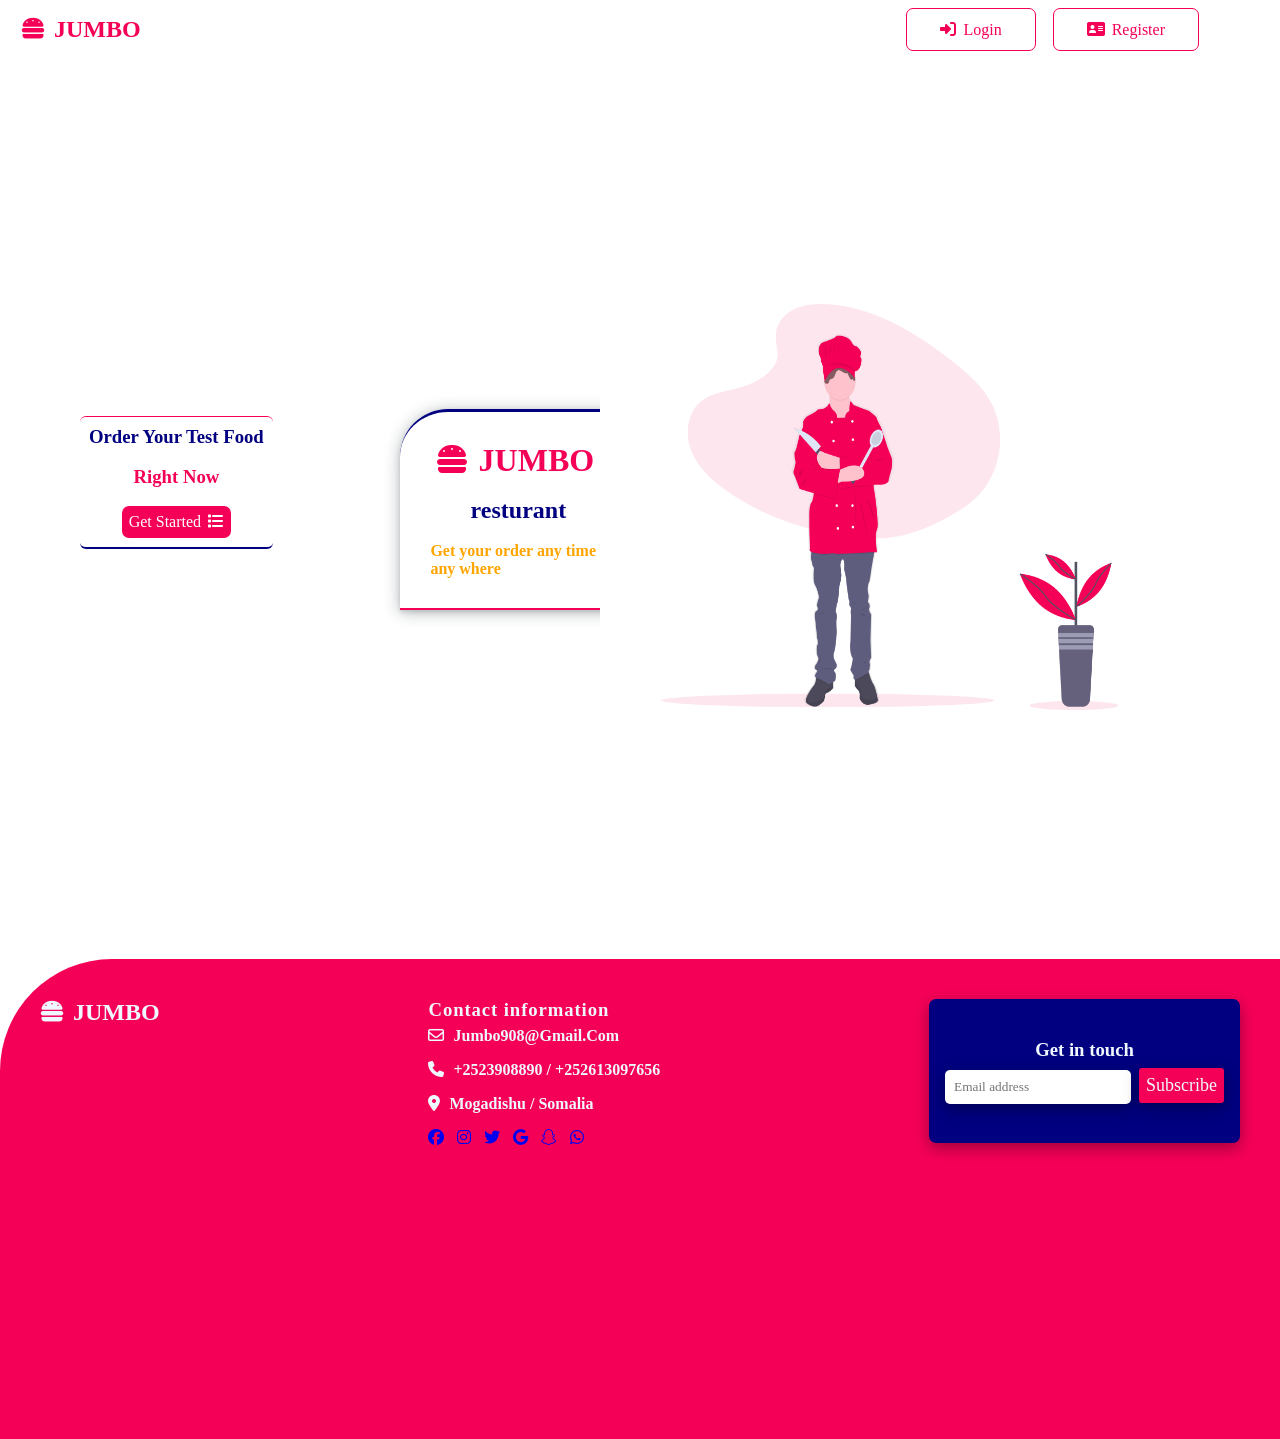
<file: index.html>
<!DOCTYPE html>
<html lang="en">
<head>
    <meta charset="UTF-8">
    <meta http-equiv="X-UA-Compatible" content="IE=edge">
    <meta name="viewport" content="width=device-width, initial-scale=1.0">
    <link rel="stylesheet" href="https://cdnjs.cloudflare.com/ajax/libs/font-awesome/6.2.1/css/all.min.css">

    <link rel="stylesheet" href="style.css">
    <title>JUMBO</title>
</head>
<body>
    <header>
        <h2 class="brand"><i class="fa-solid fa-burger"></i> JUMBO</h2>        
        <nav>
            <a href="login.html"><i class="fa-solid fa-right-to-bracket"></i>login</a>
            <a href="register.html"><i class="fa-solid fa-address-card"></i>Register</a>
        </nav>
        <div class="row">
            <input type="checkbox" id="hamburger">
            <label for="hamburger" class="hamburger">
                <span class="line"></span>
                <span class="line"></span>
                <span class="line"></span>
            </label>
        </div>    </header>
    <section id="home">
        <div class="dilog">
            <h3 class="d1">Order your test food </h3><br>
            <h3 class="d2">right now</h3><br>
            <a href="FOOD ORD/index.html">get started<i class="fa-solid fa-list"></i></a>
        </div>
        <div class="ads">
            <span><h2 class="brand"><i class="fa-solid fa-burger"></i> JUMBO</h2><br><h3>resturant</h3><br></span>
            <b>Get your order any time any where </b>
        </div>
        <div class="hero-img">
            <img src="imgs/undraw_Chef_cu0r.png" alt="chef">
        </div>
    </section>
    <footer>
        <div class="f-brand">
            <h2 class="brand"><i class="fa-solid fa-burger"></i> JUMBO</h2>
        </div>
        <div class="c-info">
            <h3>Contact information</h3>
            <span class="email-b"><i class="fa-regular fa-envelope"></i><b>jumbo908@gmail.com</b></span>
            <span class="phone-b"><i class="fa-solid fa-phone"></i><b>+2523908890 / +252613097656</b></span>
            <span class="location"><i class="fa-solid fa-location-dot"></i><b>Mogadishu / somalia</b></span>
            <span class="social-icons">
                <a href="#"><i class="fa-brands fa-facebook"></i></a>
                <a href="#"><i class="fa-brands fa-instagram"></i></a>
                <a href="#"><i class="fa-brands fa-twitter"></i></a> 
                <a href="#"><i class="fa-brands fa-google"></i></a>
                <a href="#"><i class="fa-brands fa-snapchat"></i></a> 
                <a href="#"><i class="fa-brands fa-whatsapp"></i></a>         
            </span>
        </div>
        <div class="get-in-touch">
            <h3>Get in touch</h3>
            <form >
                <input type="email" name="email" placeholder="Email address" required>
                <button type="submit">Subscribe</button>
            </form>
        </div>
    </footer>
</body>
</html>
</file>
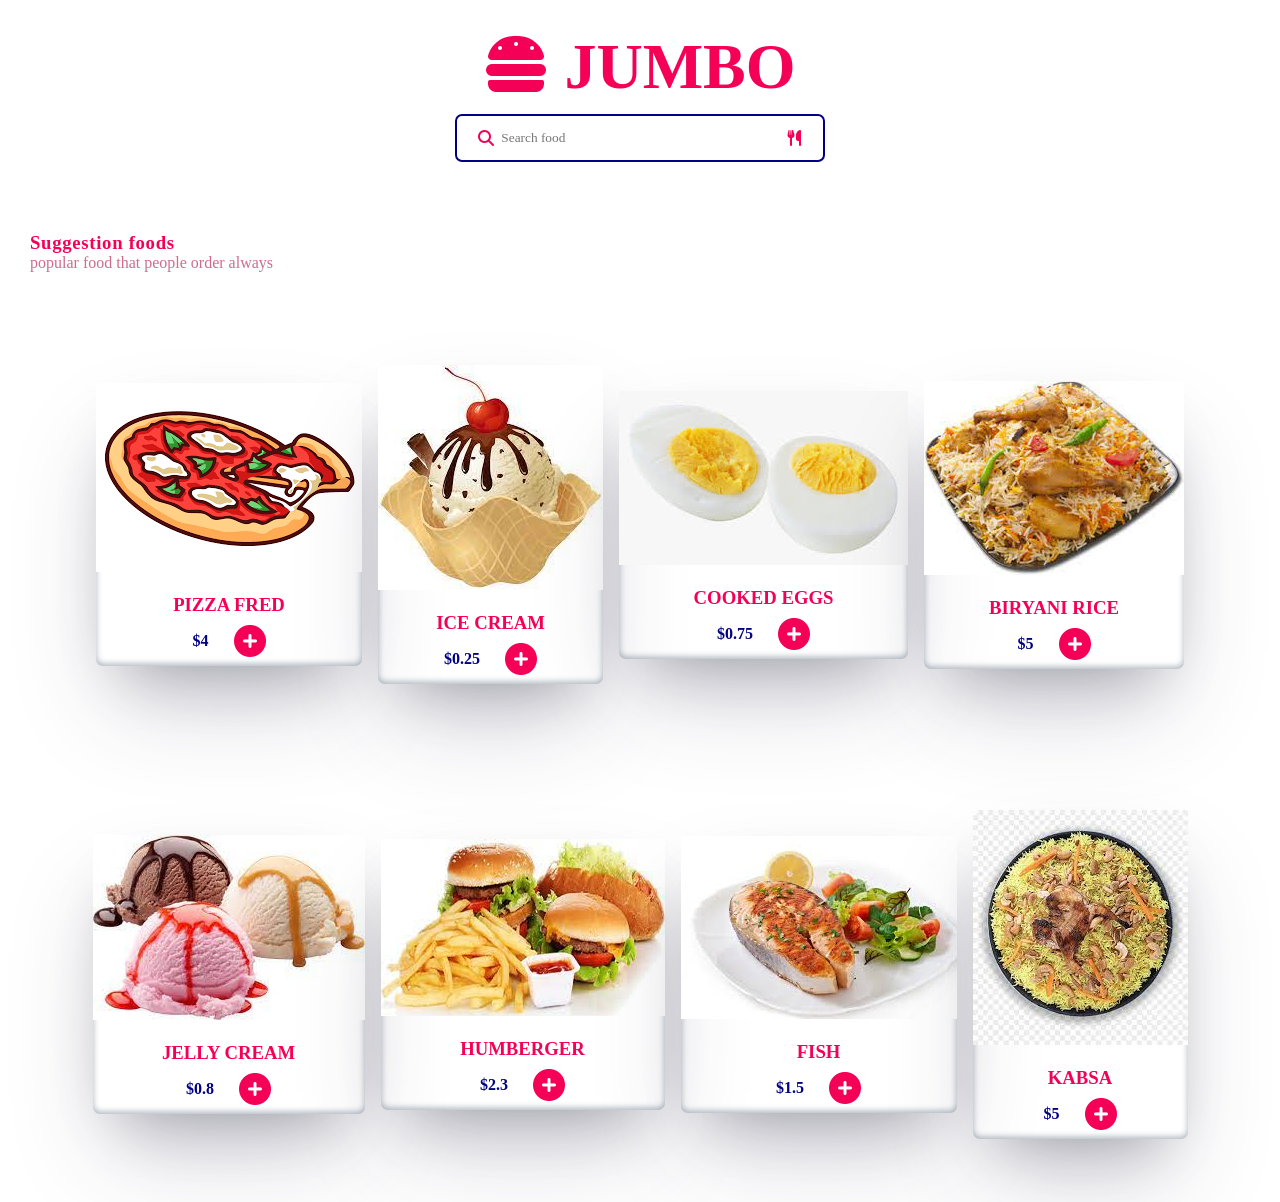
<file: FOOD ORD/index.html>
<!DOCTYPE html>
<html lang="en">
<head>
    <meta charset="UTF-8">
    <meta http-equiv="X-UA-Compatible" content="IE=edge">
    <meta name="viewport" content="width=device-width, initial-scale=1.0">
    <link rel="stylesheet" href="https://cdnjs.cloudflare.com/ajax/libs/font-awesome/6.2.1/css/all.min.css">
    <link rel="stylesheet" href="style.css">
    <title>test-page</title>
</head>
<body>
    <header>
        <h2 class="brand"><i class="fa-solid fa-burger"></i> JUMBO</h2>
        <span class="search"><i class="fa-solid fa-magnifying-glass" id="magni"></i><input type="search" name="search" placeholder="Search food"><i class="fa-solid fa-utensils" id="fork"></i></span>        
    </header>
    <div class="suggest">
        <h3>Suggestion foods</h3>
        <p>popular food that people order always</p>
    </div>
    <section>
        <div class="card">
            <div class="img">
                <img src="imgs/pizzza.png" alt="pizza">       
            </div><br>
        <div class="i-name">
            <h3>PIZZA FRED</h3>
        </div>
        <div class="or-plus">
            <b>$4</b><i class="fa-solid fa-circle-plus"></i>
        </div>            
        </div>

        <div class="card">
            <div class="img">
                <img src="imgs/test.jpg" alt="ice-cream">       
            </div><br>
        <div class="i-name">
            <h3>ICE CREAM</h3>
        </div>
        <div class="or-plus">
            <b>$0.25</b><i class="fa-solid fa-circle-plus"></i>
        </div>            
        </div>
        <div class="card">
            <div class="img">
                <img src="imgs/eggs.jpg" alt="ice-cream">       
            </div><br>
        <div class="i-name">
            <h3>COOKED EGGS</h3>
        </div>
        <div class="or-plus">
            <b>$0.75</b>
            <i id="p-plus" class="fa-solid fa-circle-plus" onclick="myFunction()"></i><i id="tick" class="fa-solid fa-circle-check" onclick="myFunction()"></i>
        </div>            
        </div>
        <div class="card">
            <div class="img">
                <img src="imgs/biryani.jpg" alt="ice-cream">       
            </div><br>
        <div class="i-name">
            <h3>BIRYANI RICE</h3>
        </div>
        <div class="or-plus">
            <b>$5</b>  <span class="add">
                <i id="p-plus" class="fa-solid fa-circle-plus" onclick="myFunction()"></i><i id="tick" class="fa-solid fa-circle-check" onclick="myFunction()"></i>
            </span>
        </div>            
        </div>
        <div class="card">
            <div class="img">
                <img src="imgs/ice-cream.jpg" alt="ice-cream">       
            </div><br>
        <div class="i-name">
            <h3>JELLY CREAM</h3>
        </div>
        <div class="or-plus">
            <b>$0.8</b>  <span class="add">
                <i id="p-plus" class="fa-solid fa-circle-plus" onclick="myFunction()"></i><i id="tick" class="fa-solid fa-circle-check" onclick="myFunction()"></i>
            </span>
        </div>            
        </div>
        <div class="card">
            <div class="img">
                <img src="imgs/humberger.jpg" alt="ice-cream">       
            </div><br>
        <div class="i-name">
            <h3>HUMBERGER</h3>
        </div>
        <div class="or-plus">
            <b>$2.3</b>  <span class="add">
                <i id="p-plus" class="fa-solid fa-circle-plus" onclick="myFunction()"></i><i id="tick" class="fa-solid fa-circle-check" onclick="myFunction()"></i>
            </span>
        </div>            
        </div>

        <div class="card">
            <div class="img">
                <img src="imgs/fish.jpg" alt="ice-cream">       
            </div><br>
        <div class="i-name">
            <h3>FISH</h3>
        </div>
        <div class="or-plus">
            <b>$1.5</b>  <span class="add">
                <i id="p-plus" class="fa-solid fa-circle-plus" onclick="myFunction()"></i><i id="tick" class="fa-solid fa-circle-check" onclick="myFunction()"></i>
            </span>
        </div>            
        </div>
        <div class="card">
            <div class="img">
                <img src="imgs/kabsa.jpg" alt="ice-cream">       
            </div><br>
        <div class="i-name">
            <h3>KABSA</h3>
        </div>
        <div class="or-plus">
            <b>$5</b>  <span class="add">
                <i id="p-plus" class="fa-solid fa-circle-plus" onclick="myFunction()"></i><i id="tick" class="fa-solid fa-circle-check" onclick="myFunction()"></i>
            </span>
        </div>            
        </div>

    </section>
</body>
<script>
    function myFunction() {
  var x = document.getElementById("tick");
  var y = document.getElementById("p-plus")
  if (x.style.display === "none") {
    x.style.display = "block";
    y.style.display = "none";
  } else {
    x.style.display = "none";
    y.style.display = "block"
  }
}

</script>
</html>
</file>
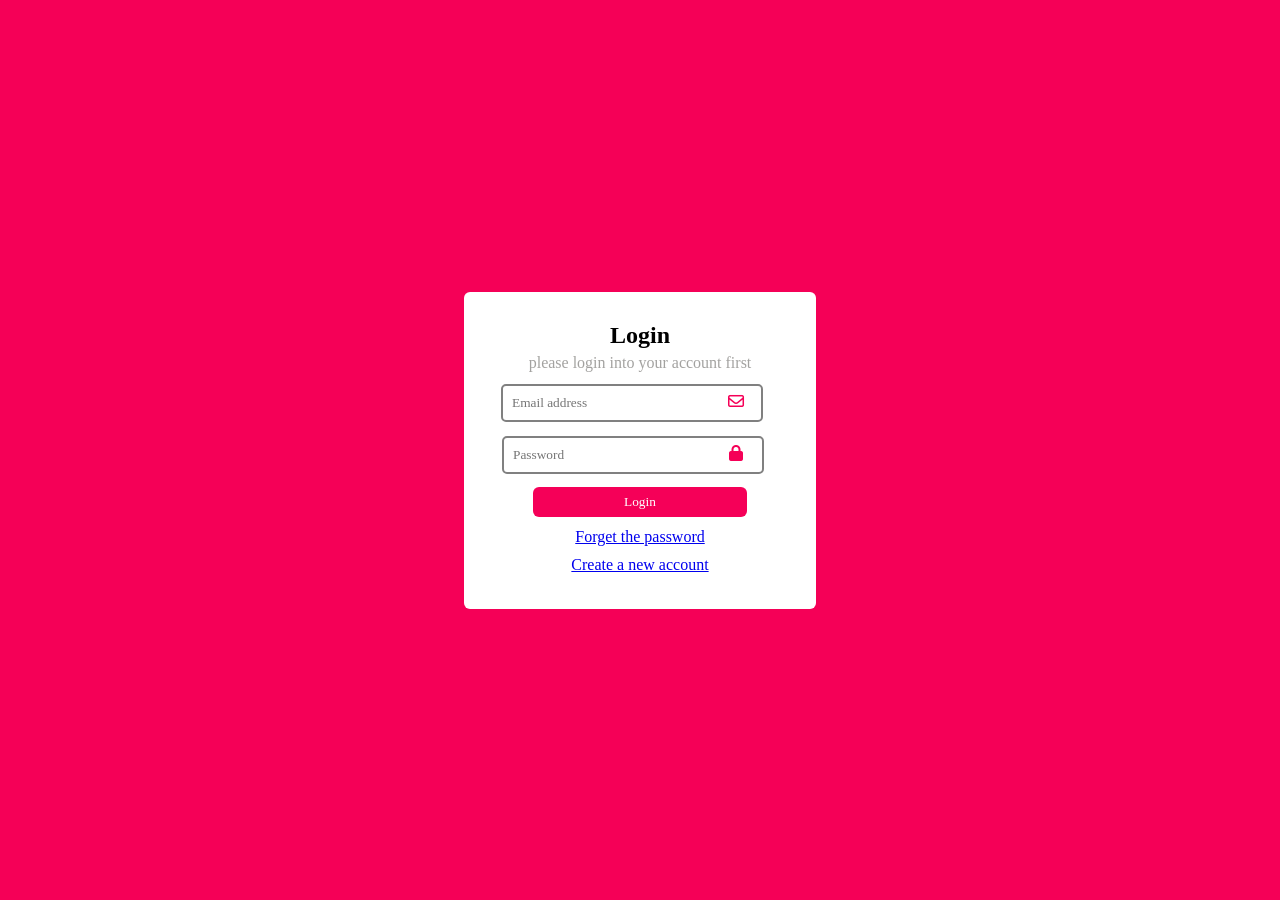
<file: login.html>
<!DOCTYPE html>
<html lang="en">
<head>
    <meta charset="UTF-8">
    <meta http-equiv="X-UA-Compatible" content="IE=edge">
    <meta name="viewport" content="width=device-width, initial-scale=1.0">
    <link rel="stylesheet" href="https://cdnjs.cloudflare.com/ajax/libs/font-awesome/6.2.1/css/all.min.css">
    <link rel="stylesheet" href="style.css">
    <title>login-page</title>
</head>
<body>
    <section class="login">
        <form action="/action_page.php" method="get" autocomplete="on">
            <h2>Login</h2>
            <p>please login into your account first</p>
            <span><input type="email" name="email" placeholder="Email address"><i class="fa-regular fa-envelope"></i></span>
            <span><input type="password"name="password" placeholder="Password"><i class="fa-solid fa-lock"></i></span>
            <button type="submit">Login</button>
            <a href="#">Forget the  password</a>
            <a href="register.html">Create a new account</a>
        </form>
    </section>
</body>
</html>
</file>
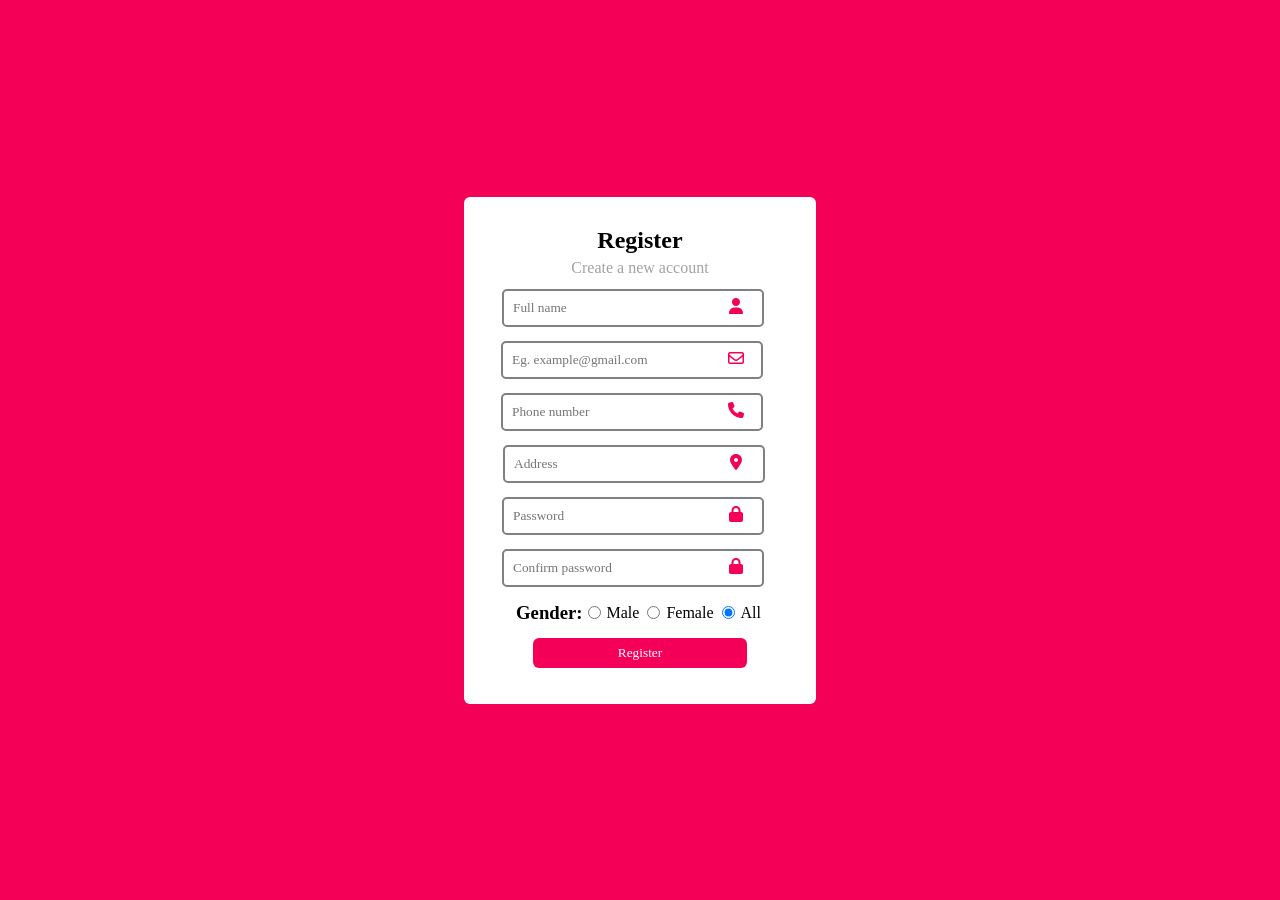
<file: register.html>
<!DOCTYPE html>
<html lang="en">
<head>
    <meta charset="UTF-8">
    <meta http-equiv="X-UA-Compatible" content="IE=edge">
    <meta name="viewport" content="width=device-width, initial-scale=1.0">
    <link rel="stylesheet" href="style.css">
    <link rel="stylesheet" href="https://cdnjs.cloudflare.com/ajax/libs/font-awesome/6.2.1/css/all.min.css">
    <title>registeration-page</title>
</head>
<body>
    <section class="register">
        <form >
            <h2>Register</h2>
            <p>Create a new account</p>
            <span>
                <input type="name" name="name" id="name" placeholder="Full name"><i class="fa-solid fa-user"></i>
            </span>
            <span>
                <input type="email" name="email" placeholder="Eg. example@gmail.com"><i class="fa-regular fa-envelope"></i>
            </span>
            <span>
                <input type="tel" name="tel" id="phonenumber" placeholder="Phone number"><i class="fa-solid fa-phone"></i>
            </span>
            <span>
                <input type="address" name="address" id="location" placeholder="Address"><i class="fa-solid fa-location-dot"></i>
            </span>
            <span>
                <input type="password" name="password" id="password" placeholder="Password"><i class="fa-solid fa-lock"></i>
            </span>
            <span>
                <input type="confirm-password" name="password" id="password" placeholder="Confirm password"><i class="fa-solid fa-lock"></i>
            </span>

            <span class="gender">
                <h3>Gender:</h3>
                <input id="setB_male" type="radio" name="setB_gender">
                    <label for="setB_male">Male</label>
                <input id="setB_female" type="radio" name="setB_gender">
                    <label for="setB_female">Female</label>
                <input id="setB_both" type="radio" name="setB_gender" checked>
                    <label for="setB_both">All</label>
                </span>
            <button type="submit">Register</button>
        </form>
    </section>
</body>
<script>
    $('#setC input').click(function() {
	$('#setC input').not(this).prop('checked', false);
});


$('#setD input').click(function() {
	if (this.attr('checked', true)) {
		this.removeAttr("checked");
}
});

</script>
</html>
</file>
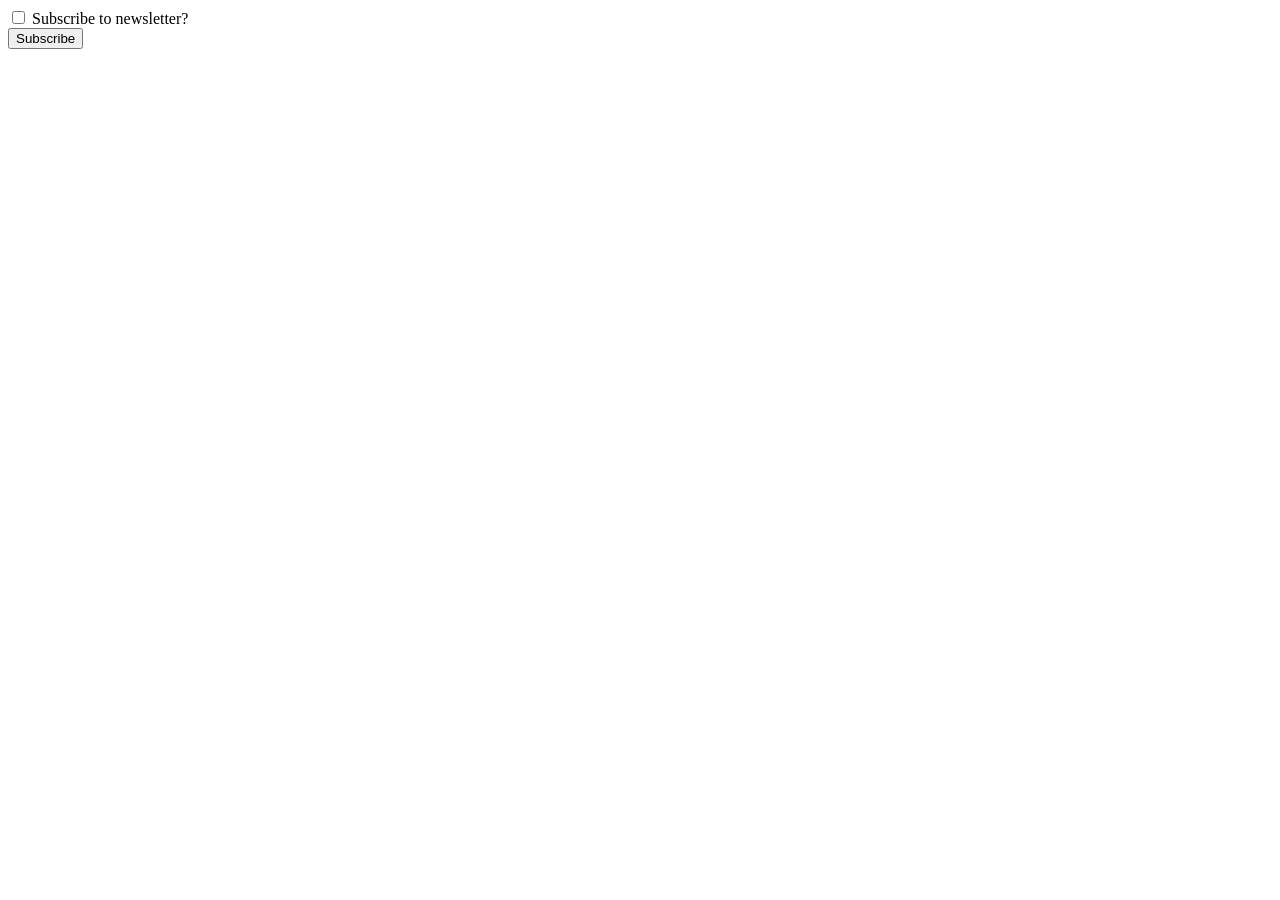
<file: FOOD ORD/baraawo.html>
<!DOCTYPE html>
<html lang="en">
<head>
    <meta charset="UTF-8">
    <meta http-equiv="X-UA-Compatible" content="IE=edge">
    <meta name="viewport" content="width=device-width, initial-scale=1.0">
    <title>Document</title>
</head>
<body>
    <form>
        <div>
          <input
            type="checkbox"
            id="subscribeNews"
            name="subscribe"
            value="newsletter" />
          <label for="subscribeNews">Subscribe to newsletter?</label>
        </div>
        <div>
          <button type="submit">Subscribe</button>
        </div>
      </form>
      
</body>
</html>
</file>
<file: style.css>
*{
    padding: 0;margin: 0;
    scroll-behavior: smooth;font-family: 'Poppins';
}
header{
    display: flex;
    justify-content: space-between;
    align-items: center;
    padding: 16px;
    /* position: fixed; */
    /* z-index: 999; */
    background: #fff;
}
header .brand{
    color: #F50057;
    padding-left: 5px;
}
.brand i{
    margin-right: 3px;
}
nav{
    padding-right: 60px;
}
nav a {
    text-decoration: none;
    color: #F50057;
    text-transform: capitalize;
    margin: 5px;
    margin-left: 8px;  
    border: #F50057 1px solid;
    padding: 12px;border-radius: 7px;
    padding-left: 33px;
    padding-right: 33px;  
    transition: 0.6s ease;
}
nav a i{
    margin-right: 7px;
}
nav a:hover{
    background: #F50057;
    color: aliceblue;
}
header span{
    display: flex;
    align-items: center;justify-content: center;
    color: #F50057;
}
header span input{
    outline: none;
    padding: 8px;
    width: 23em;
    border-radius: 5px;
    padding-left:5px;
    border: #f50058 solid 2px;
    text-align: center;
}
header span input:focus{
    border: #F50057 2px solid;
}
header span #magni{
    color: #f50057;
    transform: translateX(27px);
}
header span #fork{
    transform: translateX(-43px);
}
#home{
    display: flex;
    justify-content: space-between;align-items: center;
    padding-left:30px ;padding-right: 30px;
    height: 100vh;
}
.hero-img img{
    height: 500px;width: 580px;
    transform: translateX(-70px);
}
.dilog{
    text-transform: capitalize;
    display: flex;
    justify-content: center;
    flex-direction: column
    ;
    align-items: center;
    border-top: #F50057 solid 1px;
    border-bottom: navy 2px solid;
    padding: 9px;
    border-radius: 6px;
    transform: translateY(-27px) translateX(50px);
}
.dilog .d1{
    color: navy;
}
.dilog .d2{
    color: #F50057;
}
.dilog a{
    text-decoration: none;
    background: #f50057;
    color: white;
    padding: 7px;
    border-radius: 7px;
    transition: 0.7s ease;
}
.dilog a i{
    margin-left: 7px;
}
.dilog a:hover{
    transform: scale(1.1);
}

.login,.register{
    display: flex;
    align-items: center;
    justify-content: center;
    background: #f50057;
    height: 100vh;
}
.ads{
    display: flex;
    flex-direction: column;
    width: 11em;
    border-bottom: #f50057 2px solid;
    padding: 30px;
    margin-left: 9pc;
    border-top: 3px solid navy;
    border-top-left-radius: 3em;
    box-shadow: rgba(14, 30, 37, 0.12) 0px 2px 4px 0px, rgba(14, 30, 37, 0.32) 0px 2px 16px 0px;

}
.ads span{
    display: flex;justify-content: center;align-items: center;flex-direction: column;
}
.ads span h2{
    color: #F50057;
    margin-right: 7px;
    font-size: 2em;
}
.ads span h3{
    color: navy;
}
.ads b{
    color: orange;
}
.ads span h3{
    font-size: 1.5em;
}
.login form,.register form{
    background: #fff;
    padding: 30px;
    display: flex;
    flex-direction: column;
    justify-content: center;align-items: center;

    border-radius: 6px;
}
.login form p,.register form p{
    color: #4e4d4985;
    margin: 5px;
}
.login form span,.register form span{
    margin: 7px;
}
.login form input,.register form input{
    width: 18em;
    padding: 9px;
    outline: none;
    border: 2px solid grey;
    border-radius: 5px;
    transition: 0.7s ease;
}
.login form input:focus,.register form input:focus{
    border: #f50057 2px solid;
}
.login form span i,.register form span i {
    transform: translateX(-35px);
    color: #F50057;
}
.login form button,.register form button{
    color: #fff;
    background: #f50058;
    outline: none;
    border: none;
    padding: 7px;
    width: 16em;
    margin: 6px;
    border-radius: 6px;
    transition: 0.7s ease;
}
.login form button:hover,.register form button:hover{
    background: #f50057;
    cursor: pointer;
}
.login form a{
    margin: 5px;
}
.gender{
    display: flex;
    align-items: center;
    justify-content: center;
    width: 12em;
}
.gender input{
    margin: 3px;
    margin-left: 5px;
}
/* .burger {
    display: flex;justify-content: center;align-items: center;
    border-bottom: 2px solid #F50057;
    background: #f50057;
} */
.p1,.p2,.p3{
    width: 20px;
    height: 20px;
    background-color: #F50057;
    display: block;
}
label.hamburger {
    display: block;
    background: #fff;
    width: 40px; /* less width = square hamburger */
    height: 60px;
    position: relative;
    cursor: pointer;
 }
 
 input#hamburger {
   display:none
 }
 
 .line {
    position: absolute;
    height: 6px;
    width: 100%;
    background: #000;
    transition: 0.5s;
 }
 .row{
    display: none;
 }
 /* steps of 12 are optional, could also be 10, 13 etc */
 .line:nth-child(1) { top: 12px; background: #f50057; }
 .line:nth-child(2) { top: 24px;  background: #f50057; }
 .line:nth-child(3) { top: 36px; background: #f50057; }
 
 /* translateY must be same as */
 #hamburger:checked + .hamburger .line:nth-child(1){
    transform: translateY(12px) rotate(-45deg);
 }
 
 #hamburger:checked + .hamburger .line:nth-child(2){
    opacity:0;
 }
 
 #hamburger:checked + .hamburger .line:nth-child(3){
    transform: translateY(-12px) rotate(45deg);
 }
.gender label{
    margin: 3px;
}
footer{
    display: flex;
    flex-direction: row;
    justify-content: space-between;
    background: #f50057;
    height: 25em;
    padding: 40px;
    border-top-left-radius: 7em;
    color: aliceblue;
}
.c-info{
    display: flex;
    flex-direction: column;
}
.c-info h3{
    letter-spacing: 0.9px;
    margin-bottom: 6px;
}
.c-info span{
    margin-bottom: 16px;
    text-transform: capitalize;
}
.c-info span i{
    margin-right: 9px;
}
.get-in-touch{
    background: navy;
    height: 7em;
    padding: 16px;
    border-radius: 7px;
    box-shadow: rgba(0, 0, 0, 0.35) 0px 5px 15px;
    display: flex;
    align-items: center;
    justify-content: center;
    flex-direction: column;
}
.get-in-touch h3{
    margin-bottom: 7px;
}
.get-in-touch input{
    outline: none;
    border: none;
    padding: 9px;
    border-radius: 5px;
    box-shadow: rgba(0, 0, 0, 0.35) 0px 5px 15px;
}
.get-in-touch button{
    box-shadow: rgba(0, 0, 0, 0.35) 0px 5px 15px;
    border: none;
    outline: none;
    padding: 7px;
    border-radius: 3px;
    margin-left: 4px;
    background: #f50057;
    color: aliceblue;
    font-size: large;
}
.get-in-touch button:hover{
    cursor: pointer;
}





/* responsive in in any device */
@media only screen and (max-width: 812px){
    nav{
        display: none;
    }
    .row{
        display: block;
    }
    .home{
        display: flex;
        flex-direction: column-reverse;
    }
} 
@media only screen and (max-width: 970px){
    .home{
        display: flex;flex-direction: column;justify-content: center;align-items: center;
    }
}
@media only screen and (max-width: 741px){
    .hero-img img{
        width: 250px;height: 250px;
    }
    .home{
        display: flex;flex-direction: column-reverse;
        align-items: center;justify-content: center;
        flex-wrap: wrap;
    }
    .dilog{
        margin: 10px;
    }
    footer{
        display: flex;
        flex-direction: column;justify-content: center;align-items: center;
    }
    .c-info{
        margin: 10px;
    }
    .c-info h3{
        margin-bottom: 7px;
    }
    footer div{
        margin-bottom: 7px;
    }
}
@media only screen and (max-width: 360px){
    .search{
        width: 5em;
        margin: 5px;transform: translateY(43px) translateX(-20px);
    }
    .row{
        transform: translateX(50px);
    }
    .home{
        display: flex;flex-direction: column-reverse;
        flex-wrap: wrap;justify-content: center;align-items: center;
    }
    .hero-img img{
        width: 150px;height: 150px;transform: translateY(70px);
        display: none;
    }
    .dilog{
        width: 13em;
    }
}
</file>
<file: FOOD ORD/style.css>
*{
    padding: 0;margin: 0;
    font-family: 'Poppins';
}

header{
    display: flex;
    flex-direction: column;
    justify-content: center;align-items: center;
    padding: 30px;
}
.brand{
    color: #f50057;
    font-size: 4em;

}
.search{
    display: flex;flex-direction: row;flex-wrap: nowrap;
    width: 22em;justify-content: center;align-items: center;
    margin: 10px;
    border: 2px solid navy;
    padding: 7px;
    border-radius: 7px;
    color: #f50057;
}
.search input{
    width: 22em;
    padding: 7px;
    border: none;
    outline: none;
}
.suggest{
    display: flex;
    flex-direction: column;padding: 30px;
}
.suggest h3{
    color: #f50057;letter-spacing: 0.7px;
}
.suggest p{
    color: #ce6c8e;
}

section{
    display: flex;
    flex-direction: row;
    align-items: center;justify-content: center;
    height: 100vh;
    flex-wrap: wrap;
}
.card{
    display: flex;
    align-items: center;
    justify-content: center;
    flex-direction: column;
    box-shadow: rgba(50, 50, 93, 0.25) 0px 50px 100px -20px, rgba(0, 0, 0, 0.3) 0px 30px 60px -30px, rgba(10, 37, 64, 0.35) 0px -2px 6px 0px inset;
    margin: 8px;
    border-radius: 7px;
}
.i-name h3 {
    color: #f50057;
}
.or-plus{
    display: flex;flex-direction: row;
    justify-content: space-between;align-items: center;
    width: auto;
    margin:9px;

}
.or-plus b{
    color: navy;
    margin-right: 25px;
}
.or-plus i{
    color: #f50057;
    font-size: 2em;
    transition: 0.6s ease;
}
.or-plus i:hover{
    cursor: pointer;
    transform: scale(1.1);
}

#tick{
    display: none;
}
.p-plus{
    display: block;
}
</file>
